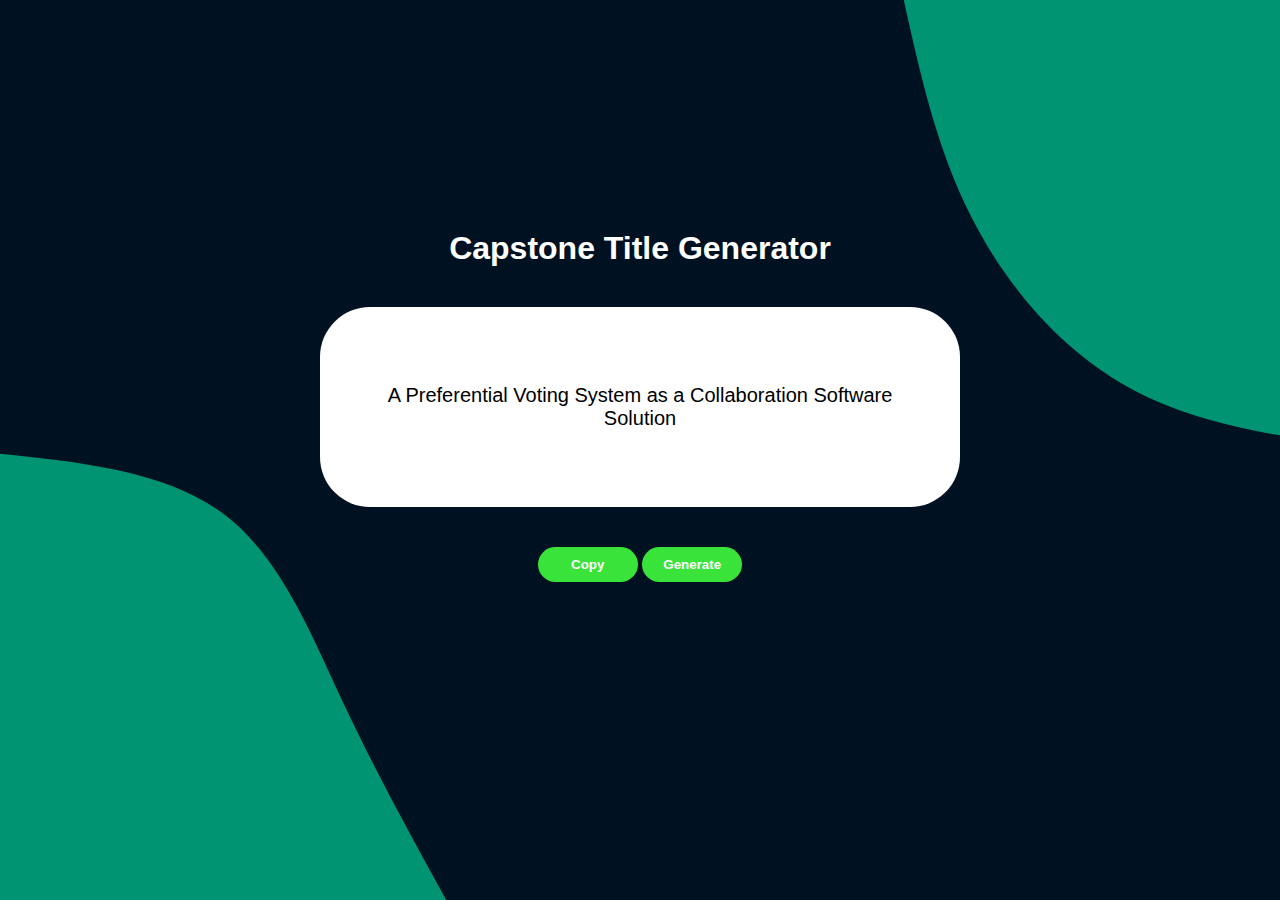
<file: Capstone Title Generator/index.html>
<!DOCTYPE html>
<html lang="en">
  <head>
    <meta charset="UTF-8" />
    <meta name="viewport" content="width=device-width, initial-scale=1.0" />
    <title>Capstone Generator</title>
    <link rel="stylesheet" href="style.css" />
  </head>
  <body>
    <div class="main-container">
      <div class="container">
        <h1>Capstone Title Generator</h1>
        <div class="js-generate" id="js-generate"></div>
        <button id="js-copy" class="btnCopy" onclick="copyTitle()">Copy</button>
        
        <button class="btnGenerate" onclick="generateClick()" id="btn-generate">Generate</button>
        <div id="js-notification" class="notification"></div>
      </div>
    </div>
  </body>
  <script src="main.js"></script>
</html>
</file>
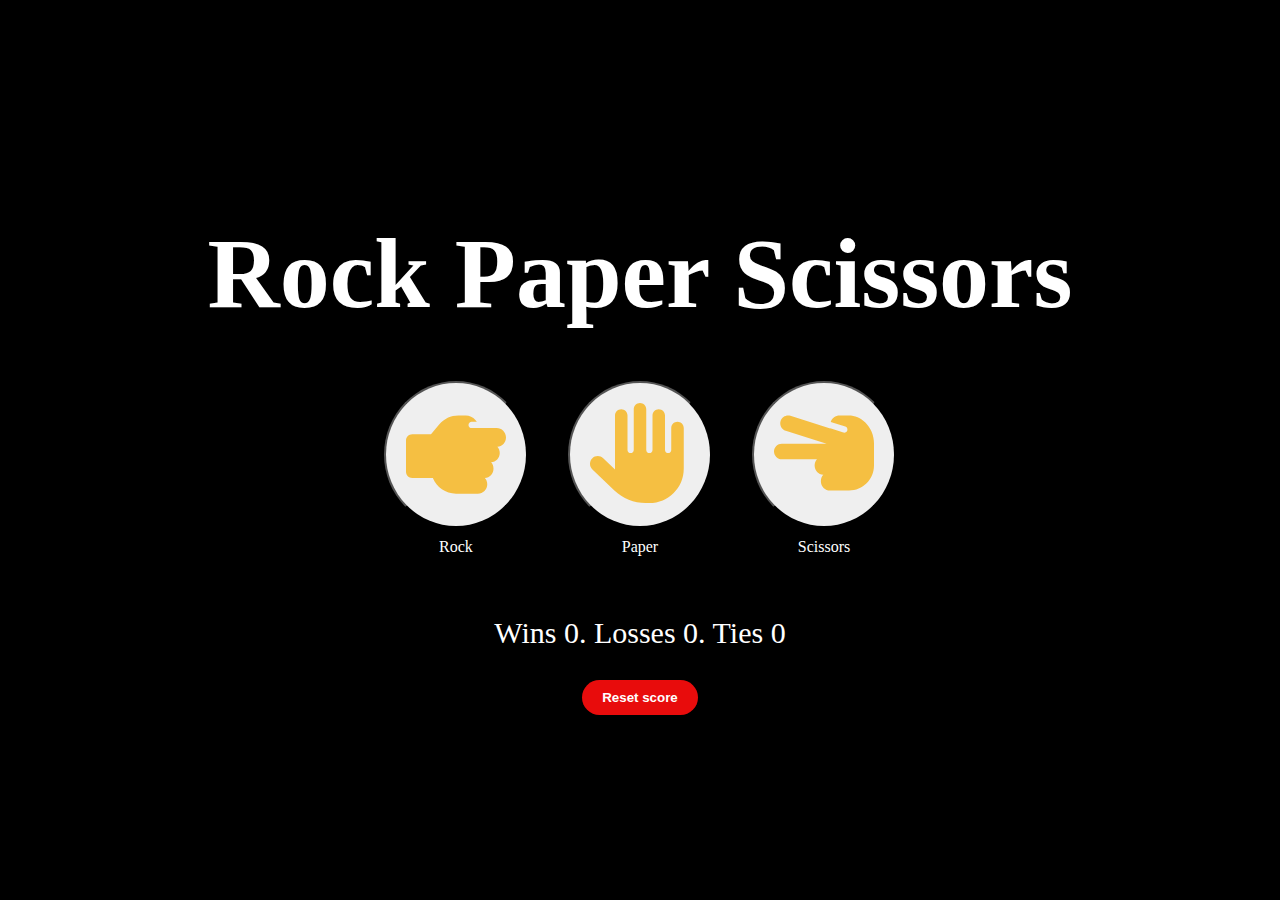
<file: Rock,paper,scissor/index.html>
<!DOCTYPE html>
<html lang="en">
  <head>
    <meta charset="UTF-8" />
    <meta name="viewport" content="width=device-width, initial-scale=1.0" />
    <title>Document</title>
    <link rel="stylesheet" href="style.css" />
  </head>
  <body>
    <div class="main-container">
      <div class="container">
        <h1 class="gameTitle">Rock Paper Scissors</h1>
        <div class="Game">
          <div class="gameContainer">
            <button id="myRock" onclick="getPlayerMove('rock')">
              <img class="svg-rock" src="svg/rock.svg" alt="rock" />
            </button>
            <p>Rock</p>
          </div>
          <div class="gameContainer">
            <button id="myPaper" onclick="getPlayerMove('paper')">
              <img class="svg-paper" src="svg/paper.svg" alt="paper" />
            </button>
            <p>Paper</p>
          </div>
          <div class="gameContainer">
            <button id="myScissors" onclick="getPlayerMove('scissors')">
              <img class="svg-paper" src="svg/scissor.svg" alt="paper" />
            </button>
            <p>Scissors</p>
          </div>
        </div>
        <p id="js-result" class="result"></p>
        <p id="js-score" class="score"></p>
        <button id="resetScore" class="btnReset">Reset score</button>
      </div>
    </div>
  </body>
  <script src="main.js"></script>
</html>
</file>
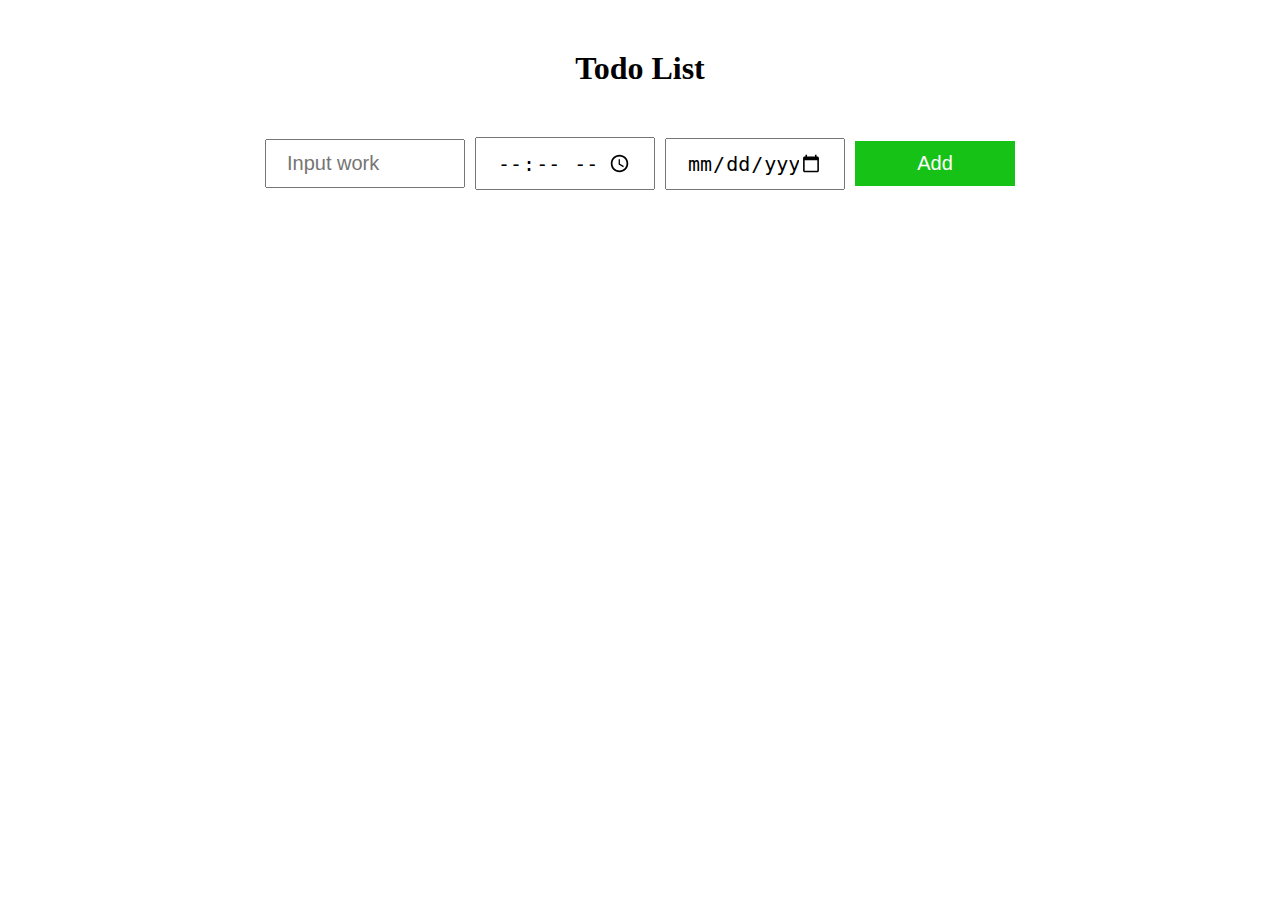
<file: Todo list/index.html>
<!DOCTYPE html>
<html lang="en">
  <head>
    <meta charset="UTF-8" />
    <meta name="viewport" content="width=device-width, initial-scale=1.0" />
    <title>Document</title>
    <link rel="stylesheet" href="style.css" />
  </head>
  <body>
    <div class="main-container">
        <h1>Todo List</h1>
      <div class="container">
        
        <!-- get the value first of the input text -->
        <input class="addTodo" type="text" placeholder="Input work" id="js-addTodo" />
        <input class="setTime" type="time" id="js-setTime">
        <input class="setDate" type="date" id="js-dueDate" />
        <button class="addBtn" onclick="addTodo()">Add</button>
        
      </div>
      <div id="js-todoList" class="todoList"></div>
    </div>
  </body>
  <script src="main.js"></script>
</html>
</file>
<file: Capstone Title Generator/style.css>
* {
  box-sizing: border-box;
  padding: 0;
  margin: 0;
}
body {
  font-family: sans-serif;
}
.js-generate {
  margin: auto;
  width: 50%;
  height: 50px;
  font-size: 20px;
  background-color: rgb(255, 255, 255);
  display: flex;
  justify-content: center;
  align-items: center;
  color: black;
  border-radius: 50px;
  padding: 100px 50px;
}
h1 {
  text-align: center;
  color: white;
  padding-top: 100px;
}
.main-container {
  height: 100vh;
  display: flex;
  justify-content: center;
  align-items: center;
  background-image: url(svg/blob-scene-haikei.svg);
  background-repeat: no-repeat;
  background-size: cover;
}
.container {
  text-align: center;
  width: 100%;
  height: 80%;
}
h1,
.btnGenerate,
.js-generate {
  margin-top: 40px;
}
.btnGenerate,
.btnCopy {
  width: 100px;
  text-align: center;
  padding: 10px 20px;
  border-radius: 50px;
  font-weight: bolder;
  background-color: rgb(58, 227, 58);
  border: none;
  color: white;
  cursor: pointer;
  transform: scale(1, 1);
  margin-bottom:20px ;
}

.btnGenerate:active,
.btnCopy:active {
  transform: translateY(2px);
}


@media (max-width: 600px) {
  .js-generate {
    margin: 20px auto;
    width: 80%;
  }
  .btnGenerate {
    margin: 0;
  }
  h1 {
    padding-top: 90px;
  }

}
.notification{
    color: white;
}
</file>
<file: Rock,paper,scissor/style.css>
*{
    box-sizing: border-box;
    padding: 0;
    margin: 0;
}
body{
    background-color: black;
    color: white;
}
.main-container{
    height: 100vh;
    display: flex;
    justify-content: center;
    align-items: center;
}
.container{
    text-align: center;
}
.Game{
    display: flex;
    justify-content: center;
    align-items: center;
}
.gameContainer button{
    padding: 20px;
    margin: 0px 20px;
}
.gameContainer p {
    margin: 10px 0px;
}
/* rotate the rock svg and set other properties */
.svg-rock{
    transform: rotate(90deg);
}
/* set the border to circle */
#myRock , #myPaper, #myScissors{
    border-radius: 50%;
}
.svg-rock , .svg-paper , .svg-scissor{
    width: 100px;
    height: 100px;
}
button{
    cursor: pointer;
}
.result{
    height: 40px;
    padding: 10px;
    font-size: 20px;
}
.score{
    padding: 10px;
    font-size: 30px;
}
.btnReset{
    padding: 10px 20px;
    border-radius: 50px;
    margin: 20px 0px;
    font-weight: bolder;
    border: none;
    outline: none;
    background-color: rgb(232, 12, 12);
    color: white;
}
.container h1{
    margin: 50px 0px;
    font-weight: bolder;
    font-size: 100px;
}
</file>
<file: Todo list/style.css>
*{
    box-sizing: border-box;
    padding: 0;
    margin: 0;
}


h1{
    margin-top: 50px;
    font-weight: bolder;
    text-align: center;
}
.todoList,
.container{
    display: grid;
    justify-content: center;
    align-items: center;
    grid-template-columns: 200px 180px 180px 160px;
    column-gap: 10px;
    row-gap: 10px;
    text-align: center ;
    overflow: hidden;
}
.todoList{
    font-size: 20px;
}
.container{
    margin: 50px 10px;
}
.addTodo,
.setDate,
.setTime,
.setcss,
.addBtn{
    padding: 11px 20px;
    font-size: 20px;
}
.addBtn{
    cursor: pointer;
    background-color: rgb(21, 194, 21);
    color: white;
    border: none;
}


.deleteBtn{
    padding: 10px 50px;
    font-size: 20px;
    background-color: darkred;
    color: white;
    border: none;
}
.css-name{
    background-color: blue;
}
.setcss{
    background-color: blue;
    color: white;
}
</file>
